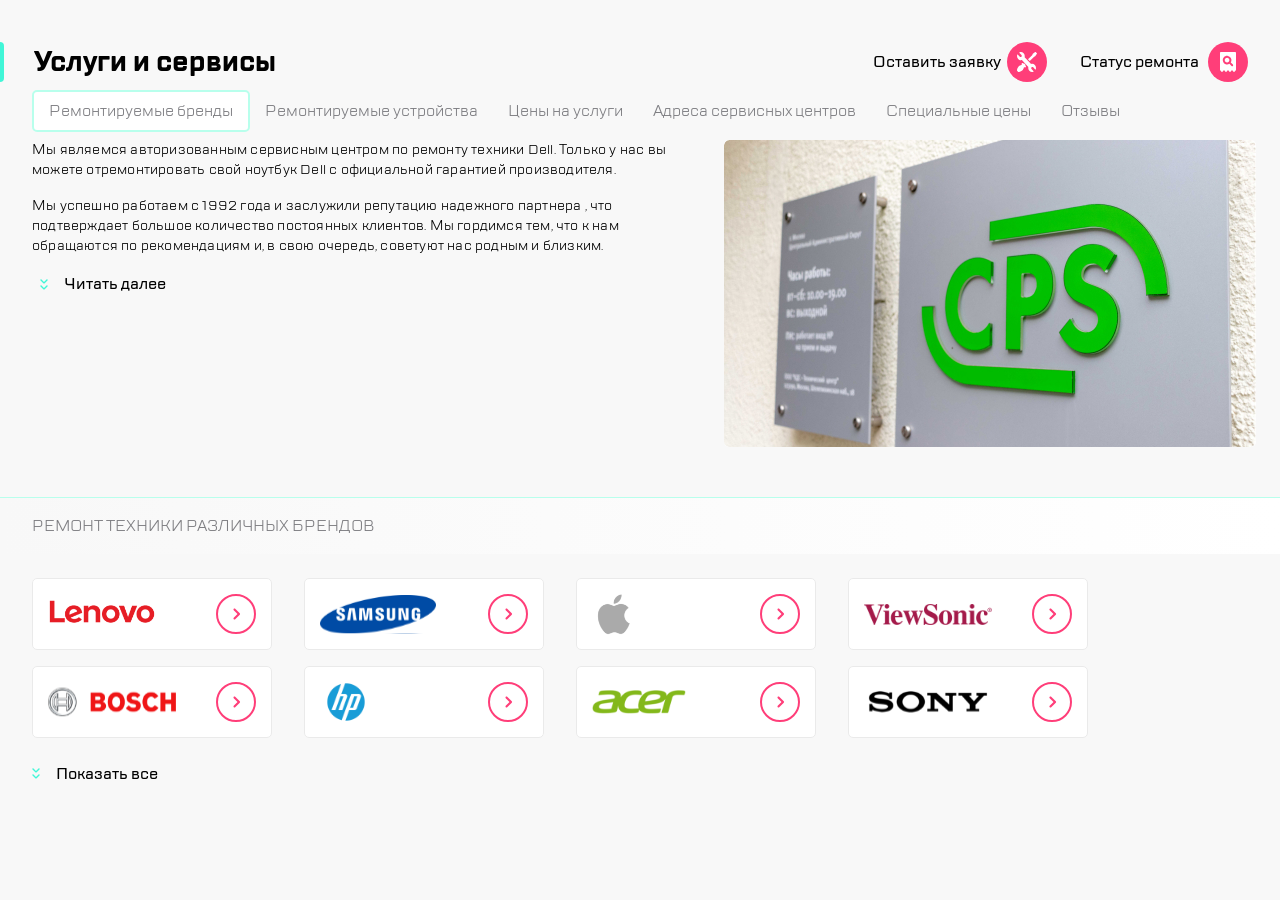
<file: index.html>
<!DOCTYPE html>
<html lang="ru">
<head>
    <meta charset="UTF-8">
    <meta http-equiv="X-UA-Compatible" content="IE=edge">
    <meta name="viewport" content="width=device-width, initial-scale=1.0, maximum-scale=1.0, user-scalable=0">
    <link
    rel="stylesheet"
    href="https://cdn.jsdelivr.net/npm/swiper@8/swiper-bundle.min.css"
    />
    <link rel="stylesheet" href="style.css">
    <title>CPS</title>
</head>
<body>
    <header class="header wrapper">
        <div class="header__left wrapper">
            <div class="header__burger button">   
            </div>
            <div class="header__devider"></div>
            <img src="img/logo.svg" alt="Логотип">
        </div>
        <div class="header__right wrapper">
            <div class="header__buttons-aside wrapper">
                <a href="#" class="header__call button"></a>
                <a href="#" class="header__chat button"></a>
                <a href="#" class="header__profile button"></a>
            </div>
            <div class="header__devider"></div>
            <div class="header__buttons-top buttons-top wrapper">
                <a href="#" class="header__request request button"></a>
                <a href="#" class="header__status status button"></a>
            </div>
        </div>
    </header>
    <main>
        <article class="services">
            <div class="services__header wrapper">
                <div class="services__container-for-heading">
                    <h2 class="services__heading">Услуги и сервисы</h2>
                </div>
                <div class="services__buttons-top buttons-top wrapper">
                    <div class="wrapper">
                        <label for="services__request">
                            Оставить заявку
                        </label>
                        <a href="#" class="services__request request button" id="services__request"></a>
                    </div>
                    <div class="wrapper">
                        <label for="services__status">
                            Статус ремонта
                        </label>
                        <a href="#" class="services__status status button" id="services__status"></a>
                    </div>
                </div>
            </div>
            <div class="services__slide-menu">
                <button class="services__item">Ремонтируемые бренды</button>
                <button class="services__item">Ремонтируемые устройства</button>
                <button class="services__item">Цены на услуги</button>
                <button class="services__item">Адреса сервисных центров</button>
                <button class="services__item">Специальные цены</button>
                <button class="services__item">Отзывы</button>
            </div>
            <div class="services__body">
                <div class="services__container-for-text">
                    <p class="services__text">
                        Мы являемся авторизованным сервисным центром по ремонту техники Dell. 
                        Только у нас вы можете отремонтировать свой ноутбук Dell с официальной гарантией производителя.
                    </p>
                    <p class="services__text">
                        Мы успешно работаем с 1992 года и заслужили репутацию надежного партнера
                        <span>, что подтверждает большое количество постоянных клиентов. Мы гордимся 
                        тем, что к нам обращаются по рекомендациям и, в свою очередь, советуют нас родным и близким.</span>
                    </p>
                    <div class="container-for-read-more">
                        <button class="services__read-more read-more">
                            Читать далее
                        </button>
                    </div>
                </div>
                <img src="img/services.jpg" alt="Вывеска CPS" class="services__image">
            </div>
        </article>
        <section class="brands">
            <h3 class="brands__title title">Ремонт техники различных брендов</h2>
            <div class="brands__swiper swiper" data-mobile="false">
                <ul class="brands__list swiper-wrapper">
                    <li class="brands__item swiper-slide"><a href="#"><img src="img/brands/len.svg" alt="Lenovo"></a></li>
                    <li class="brands__item swiper-slide"><a href="#"><img src="img/brands/sam.svg" alt="Samsung"></a></li>
                    <li class="brands__item swiper-slide"><a href="#"><img src="img/brands/app.svg" alt="Apple"></a></li>
                    <li class="brands__item swiper-slide"><a href="#"><img src="img/brands/vs.svg" alt="ViewSonic"></a></li>
                    <li class="brands__item swiper-slide"><a href="#"><img src="img/brands/bosch.svg" alt="Bosch"></a></li>
                    <li class="brands__item swiper-slide"><a href="#"><img src="img/brands/hp.svg" alt="hp"></a></li>
                    <li class="brands__item swiper-slide item-hidden"><a href="#"><img src="img/brands/acer.svg" alt="Acer"></a></li>
                    <li class="brands__item swiper-slide item-hidden"><a href="#"><img src="img/brands/sony.svg" alt="Sony"></a></li>
                    <li class="brands__item swiper-slide item-hidden"><a href="#"><img src="img/brands/len.svg" alt="Lenovo"></a></li>
                    <li class="brands__item swiper-slide item-hidden"><a href="#"><img src="img/brands/sam.svg" alt="Samsung"></a></li>
                    <li class="brands__item swiper-slide item-hidden"><a href="#"><img src="img/brands/app.svg" alt="Apple"></a></li>
                </ul>
                <div class="brands__swiper-pagination swiper-pagination"></div>
            </div>
            <div class="brands__container-for-show-more">
                <button class="brands__show-more" id="brands__show-more">
                    <img src="img/read-more.svg" alt="Показать все" class="brands__icon">
                </button>
                <label for="brands__show-more" class="label">Показать все</label>
            </div>
        </section>
    </main>
    <script src="https://cdn.jsdelivr.net/npm/swiper@8/swiper-bundle.min.js"></script>
    <script src="slider.js"></script>
    <script src="read-more.js"></script>
</body>
</html>
</file>
<file: style.css>
@font-face {
    font-family: 'TT Lakes';
    src: url('font/TTLakes-Regular.eot');
    src: local('TT Lakes Regular'), local('TTLakes-Regular'),
        url('font/TTLakes-Regular.eot?#iefix') format('embedded-opentype'),
        url('font/TTLakes-Regular.woff') format('woff'),
        url('font/TTLakes-Regular.ttf') format('truetype');
    font-weight: normal;
    font-style: normal;
}

@font-face {
    font-family: 'TT Lakes';
    src: url('font/TTLakes-Medium.eot');
    src: local('TT Lakes Medium'), local('TTLakes-Medium'),
        url('font/TTLakes-Medium.eot?#iefix') format('embedded-opentype'),
        url('font/TTLakes-Medium.woff') format('woff'),
        url('font/TTLakes-Medium.ttf') format('truetype');
    font-weight: 500;
    font-style: normal;
}

@font-face {
    font-family: 'TT Lakes';
    src: url('font/TTLakes-Bold.eot');
    src: local('TT Lakes Bold'), local('TTLakes-Bold'),
        url('font/TTLakes-Bold.eot?#iefix') format('embedded-opentype'),
        url('font/TTLakes-Bold.woff') format('woff'),
        url('font/TTLakes-Bold.ttf') format('truetype');
    font-weight: bold;
    font-style: normal;
}

body {
    margin: 0;
    padding: 0;
    background-color: #f8f8f8;
    font-family: 'TT Lakes';
}

p {margin: 0;}

.wrapper {
    display: flex;
    justify-content: space-between;
    align-items: center;
}

/* ------- header ------- */

.header {
    height: 88px;
    border-bottom: 1px solid #b8ffec;
    background-color: #ffffff;
}

.header__left {
    width: 154px;
    margin-left: 16px;
}

.header__buttons-aside {
    display: none;
}

.button {
    width: 40px;
    height: 40px;
    background-color: #ff3e79;
    border-radius: 50%;
    position: relative;
}

.header__burger::before {
    content: "";
    position: absolute;
    top: 12px;
    right: 11px;
    bottom: 12px;
    left: 11px;
    width: 18px;
    height: 16px;
    background: url("img/burger.svg") no-repeat;
}

.header__right {
    width: 118px;
    margin-right: 16px;
}

.buttons-top {
    width: 96px;
}

.header__right .header__devider {
    width: 2px;
    height: 32px;
    background-color: #eaeaea;
}

.request::before {
    content: "";
    position: absolute;
    top: 10px;
    right: 10px;
    bottom: 10px;
    left: 10px;
    width: 20px;
    height: 20px;
    background: url("img/request.svg") no-repeat;
}

.status::before {
    content: "";
    position: absolute;
    top: 10px;
    right: 12px;
    bottom: 10px;
    left: 12px;
    width: 16px;
    height: 20px;
    background: url("img/status.svg") no-repeat;
}

/* ------- services ------- */

.services__header .buttons-top {
    display: none;
}

.services__heading {
    font-family: 'TT Lakes';
    font-weight: bold;
    font-size: 28px;
    line-height: 40px;
}

.services__container-for-heading {
    display: flex;
    align-items: center;
    height: 40px;
    margin-top: 24px;
}

.services__container-for-heading::before {
    content: "";
    width: 4px;
    height: 40px;
    background-color: #41F6D7;
    border-top-right-radius: 30px;
    border-bottom-right-radius: 30px;
    margin-right: 12px;
}

.services__slide-menu {
    display: flex;
    overflow-x: scroll;
    margin: 24px 16px;
    -webkit-mask: linear-gradient(
      to right,
      rgba(0, 0, 0, 1) 95%,
      rgba(0, 0, 0, 0) 100%
    );
}

.services__slide-menu::-webkit-scrollbar {
    width: 0;
    height: 0;
}

.services__item {
    flex-shrink: 0;
    font-family: 'TT Lakes';
    font-size: 16px;
    color: #7E7E82;
    background-color: #f8f8f8;
    border: none;
    padding: 8px 15px;
}

.services__item:first-child {
    box-sizing: border-box;
    border: 2px solid #B8FFEC;
    border-radius: 5px; 
    background-color: #ffffff;
}

.services__container-for-text {
    margin: 0px 16px;
}

.services__text {
    font-size: 14px;
    letter-spacing: 0.2px;
    line-height: 18px;
}

.services__text:last-of-type {
    display: none;
}

.container-for-read-more {
    display: flex;
    gap: 8px;
    align-items: center;
    width: 100%;
    height: 24px;
    margin: 16px 0px;
}

.container-for-read-more::before {
    content: "";
    width: 24px;
    height: 24px;
    background: url("img/read-more.svg") no-repeat 50% 50%;
}

.read-more {
    border: none;
    font-family: 'TT Lakes';
    font-weight: 500;
    font-size: 16px;
    background-color: #f8f8f8;
    padding: 0;
}

.services__image {
    width: 320px;
    height: auto;
}

@media (min-width: 767px) {
    .header__left {
        width: 180px;
        margin-left: 24px;
    }

    .header__right {
        width: 290px;
        margin-right: 24px;
    }

    .header__buttons-aside {
        display: flex;
        width: 152px;
    }
    
    .header__call::before {
        content: "";
        position: absolute;
        top: 11px;
        right: 11px;
        bottom: 11px;
        left: 11px;
        width: 18px;
        height: 18px;
        background: url("img/call.svg") no-repeat;
    }

    .header__chat::before {
        content: "";
        position: absolute;
        top: 11px;
        right: 10px;
        bottom: 11px;
        left: 10px;
        width: 20px;
        height: 20px;
        background: url("img/chat.svg") no-repeat;
    }

    .header__profile::before {
        content: "";
        position: absolute;
        top: 10px;
        right: 10px;
        bottom: 10px;
        left: 10px;
        width: 20px;
        height: 18px;
        background: url("img/profile.svg") no-repeat;
    }

    .header__left .header__devider {
        width: 2px;
        height: 32px;
        background-color: #eaeaea;
    }

    .services__container-for-heading::before {
        margin-right: 20px;
    }

    .services__slide-menu {
        margin: 32px 24px;
    }

    .services__container-for-text {
        margin: 0px;
    }

    .services__body {
        display: flex;
        justify-content: space-between;
        align-items: flex-start;
        gap: 48px;
        margin: 0px 24px;
    }

    .services__text {
        line-height: 20px;
    }

    .services__text:last-of-type {
        display: block;
        margin-top: 16px;
    }

    .services__text:last-of-type span {
        display: none;
    }

    .services__container-for-read-more {
        margin-top: 10px;
    }

    .services__image {
        width: 360px;
        border-radius: 5px;
    }
}

@media (min-width: 1120px) {
    .header {
        display: none;
    }

    .services__container-for-heading {
        margin: 0; 
    }

    .services__container-for-heading::before {
        margin-right: 30px;
    }

    .services__header {
        margin-top: 42px;
    }

    .services__header .buttons-top {
        display: flex;
        width: 375px;
        margin-right: 32px;
    }

    .services__buttons-top .wrapper:first-child {
        width: 174px;
    }

    .services__buttons-top .wrapper:last-child {
        width: 168px;
    }

    .buttons-top label {
        font-weight: 500;
        font-size: 16px;
    }

    .services__slide-menu {
        flex-wrap: wrap;
        overflow-x: hidden;
        margin: 8px 0px 8px 32px;
    }

    .services__body {
        gap: 36px;
        margin-left: 32px;
    }

    .services__text:last-of-type span   {
        display: inline;
    }

    .services__image {
        width: 100%;
    }
}

/* ------- brands ------- */

.brands {
    margin-top: 50px;
    border-top: 1px solid #b8ffec;
}

.title {
    font-weight: normal;
    font-size: 16px;
    line-height: 24px;
    color: #7E7E82;
    text-transform: uppercase;

    margin: 0;
    background: linear-gradient( to right, #f8f8f8, #ffffff);
}

.brands__title {
    padding: 16px 16px;
}

/* ------- swiper ------- */

.brands__swiper {
    margin-bottom: 20px;
  }

.brands__list {
    margin: 16px 0 32px 16px;
    padding: 0;
    width: auto;
    height: auto;
    list-style: none;
}

.brands__item a {
    box-sizing: border-box;

    display: flex;
    justify-content: space-between;
    align-items: center;

    width: 240px;
    height: 72px;

    padding: 0 15px;

    background-color: #ffffff;
    border: 1px solid #EAEAEA;
    border-radius: 5px;
}

.brands__item a::after {
    content:"";
    width: 40px;
    height: 40px;
    background: url("img/brands/go.svg") no-repeat;
}

.brands__swiper-pagination.swiper-pagination {
    bottom: 0;
}

.swiper-pagination-bullet {
    width: 12px;
    height: 12px;
    background-color: #B5B6BC;
}

.brands__container-for-show-more {
    display: none;
}

.brands__show-more {
    border: none;
    background-color: #f8f8f8;
    padding: 0;
}

.label {
    font-family: 'TT Lakes';
    font-weight: 500;
    font-size: 16px;
}

@keyframes rotate {
    to {
        transform: rotate(180deg);
    }
}

@media (min-width: 767px) {
    .brands__title {
        padding-left: 24px;
    }

    .brands__list {
        display: grid;
        column-gap: 24px;
        grid-template-columns: repeat(3, 224px);
        row-gap: 16px;

        margin: 24px;
    }

    .brands__item a {
        width: 100%;
    }

    .item-hidden {
        display: none;
    }

    .brands__swiper {
        margin: 0;
    }

    .brands__container-for-show-more {
        display: flex;
        gap: 16px;
        align-items: center;
        width: 100%;
        height: 24px;
        margin: 0 0 32px 32px;
    }

    .icon--rotate {
        animation-name: rotate;
        animation-duration: 1s;
        animation-fill-mode: forwards;
    }
}

@media (min-width: 1120px) {
    .brands__title {
        padding-left: 32px;
    }

    .brands__list {
        column-gap: 32px;
        grid-template-columns: repeat(4, 240px);
        row-gap: 16px;

        margin: 24px 32px;
    }

    .item-hidden:nth-child(7),
    .item-hidden:nth-child(8) {
        display: block;
    }
}

/* .brands__list {
    display: grid;
    column-gap: 32px;
    grid-template-columns: repeat(4, 1fr);
    row-gap: 16px;
    margin: 24px 32px;
    padding: 0;

    list-style: none;

}

.brands__item:nth-child(n+9) {
    display: none;
}

.brands__container-for-read-more {
    margin: 0 32px;
}
*/
</file>
